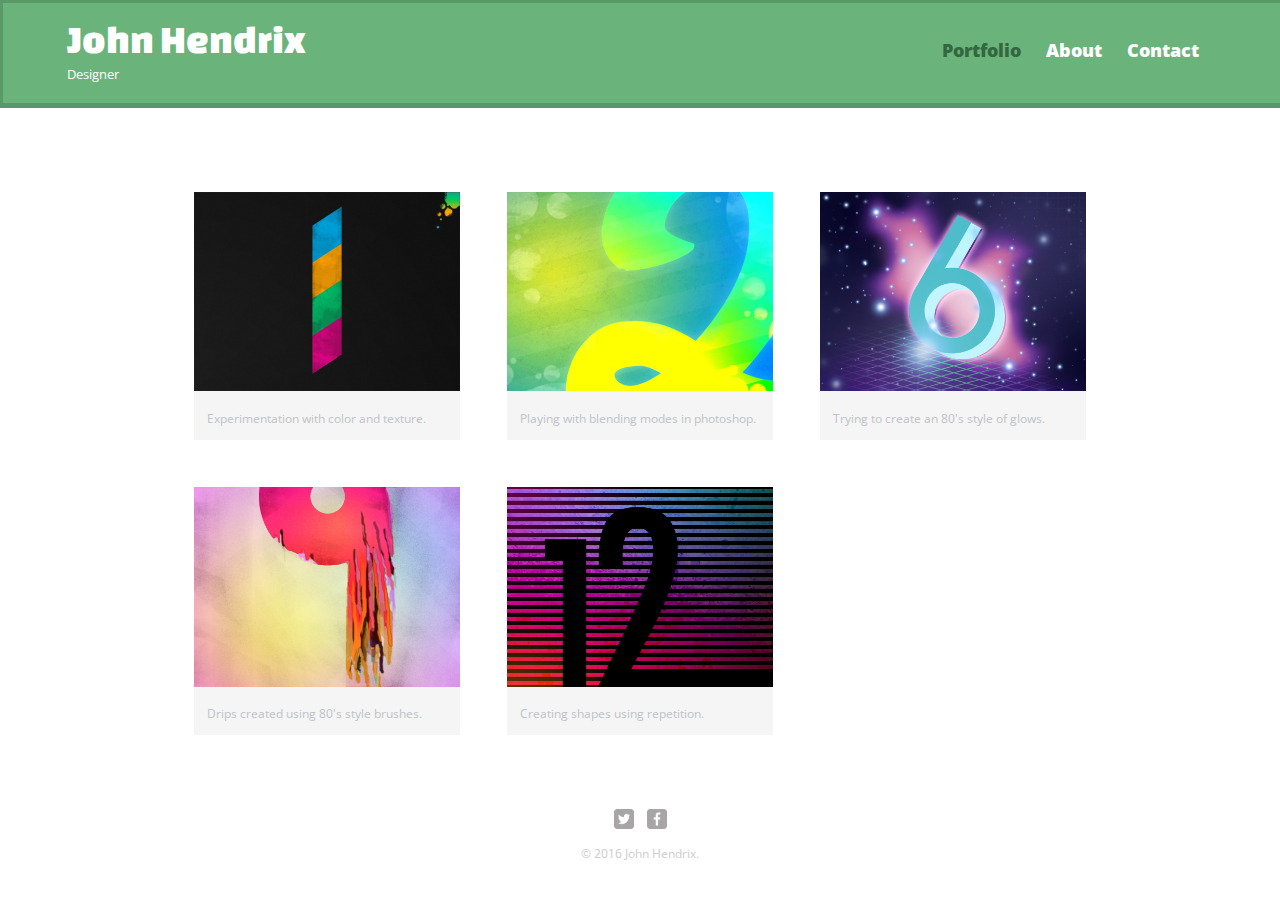
<file: index.html>
<!DOCTYPE html>
<html>
  <head>
    <meta charset="UTF-8">
    <title>John Hendrix | Designer</title>
    <link rel="stylesheet" href="css/normalize.css">
    <link href="https://fonts.googleapis.com/css?family=Changa+One|Open+Sans:400,400i,700,700i,800" rel="stylesheet">
    <link rel="stylesheet" href="css/main.css">
    <link rel="stylesheet" href="css/responsive.css">
    <meta name="viewport" content="width=device-width, initial-scale=1.0">
  </head>
  <body>
    <header>
      <a href="index.html" id="logo">
        <h1>John Hendrix</h1>
        <h2>Designer</h2>
      </a>
      <nav>
        <ul>
          <li><a href="index.html" class="selected">Portfolio</a></li>
          <li><a href="about.html">About</a></li>
          <li><a href="contact.html">Contact</a></li>
        </ul>
      </nav>
    </header>
    <div id="wrapper">
      <section>
        <ul id="gallery">
          <li>
            <a href="img/numbers-01.jpg">
              <img src="img/numbers-01.jpg" alt="">
              <p>Experimentation with color and texture.</p>
            </a>
          </li>
          <li>
            <a href="img/numbers-02.jpg">
              <img src="img/numbers-02.jpg" alt="">
              <p>Playing with blending modes in photoshop.</p>
            </a>
          </li>
          <li>
            <a href="img/numbers-06.jpg">
              <img src="img/numbers-06.jpg" alt="">
              <p>Trying to create an 80's style of glows.</p>
            </a>
          </li>
          <li>
            <a href="img/numbers-09.jpg">
              <img src="img/numbers-09.jpg" alt="">
              <p>Drips created using 80's style brushes.</p>
            </a>
          </li>
    
          <li>
            <a href="img/numbers-12.jpg">
              <img src="img/numbers-12.jpg" alt="">
              <p>Creating shapes using repetition.</p>
            </a>
          </li>
        </ul>
      </section>
      <footer>
        <a href="http://twitter.com/johnthendrix"><img src="img/twitter-wrap.png" alt="Twitter Logo" class="social-icon"></a>
        <a href="http://facebook.com/jthendrix1"><img src="img/facebook-wrap.png" alt="Facebook Logo" class="social-icon"></a>
        <p>&copy; 2016 John Hendrix.</p>
      </footer>
    </div>
  </body>
</html>
</file>
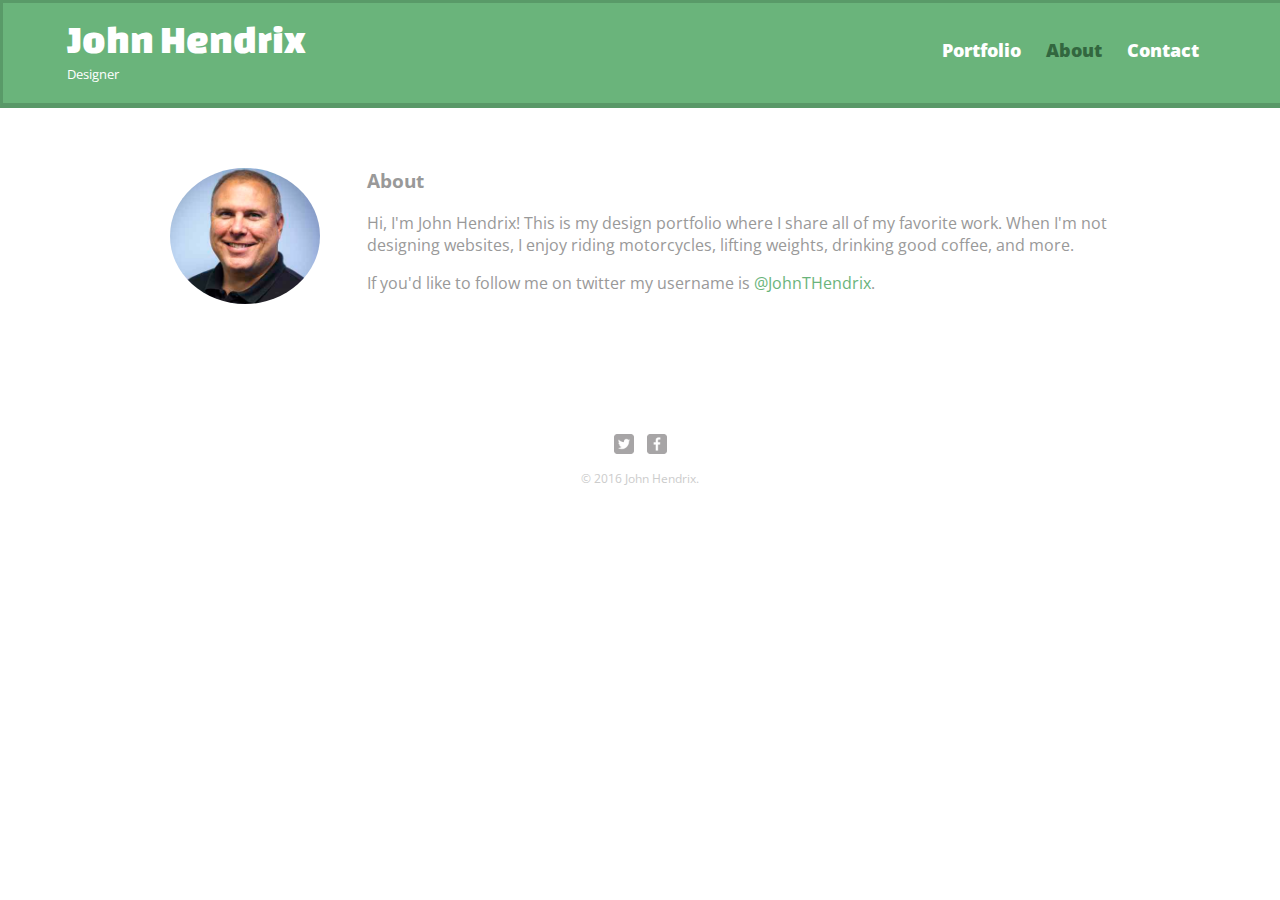
<file: about.html>
<!DOCTYPE html>
<html>
  <head>
    <meta charset="UTF-8">
    <title>John Hendrix | Designer</title>
    <link rel="stylesheet" href="css/normalize.css">
    <link href="https://fonts.googleapis.com/css?family=Changa+One|Open+Sans:400,400i,700,700i,800" rel="stylesheet">
    <link rel="stylesheet" href="css/main.css">
    <link rel="stylesheet" href="css/responsive.css">
    <meta name="viewport" content="width=device-width, initial-scale=1.0">
  </head>
  <body>
    <header>
      <a href="index.html" id="logo">
        <h1>John Hendrix</h1>
        <h2>Designer</h2>
      </a>
      <nav>
        <ul>
          <li><a href="index.html">Portfolio</a></li>
          <li><a href="about.html" class="selected">About</a></li>
          <li><a href="contact.html">Contact</a></li>
        </ul>
      </nav>
    </header>
    <div id="wrapper">
      <section>
        <img src="img/jthprofilepicls.jpg" alt="Photograph of John Hendrix" class="profile-photo">
        <h3>About</h3>
        <p>Hi, I'm John Hendrix!  This is my design portfolio where I share all of my favorite work.  When I'm not designing websites, I enjoy riding motorcycles, lifting weights, drinking good coffee, and more.</p>
        <p>If you'd like to follow me on twitter my username is <a href="http://twitter.com/johnthendrix">@JohnTHendrix</a>.</p>
      </section>
      <footer>
        <a href="http://twitter.com/johnthendrix"><img src="img/twitter-wrap.png" alt="Twitter Logo" class="social-icon"></a>
        <a href="http://facebook.com/jthendrix1"><img src="img/facebook-wrap.png" alt="Facebook Logo" class="social-icon"></a>
        <p>&copy; 2016 John Hendrix.</p>
      </footer>
    </div>
  </body>
</html>
</file>
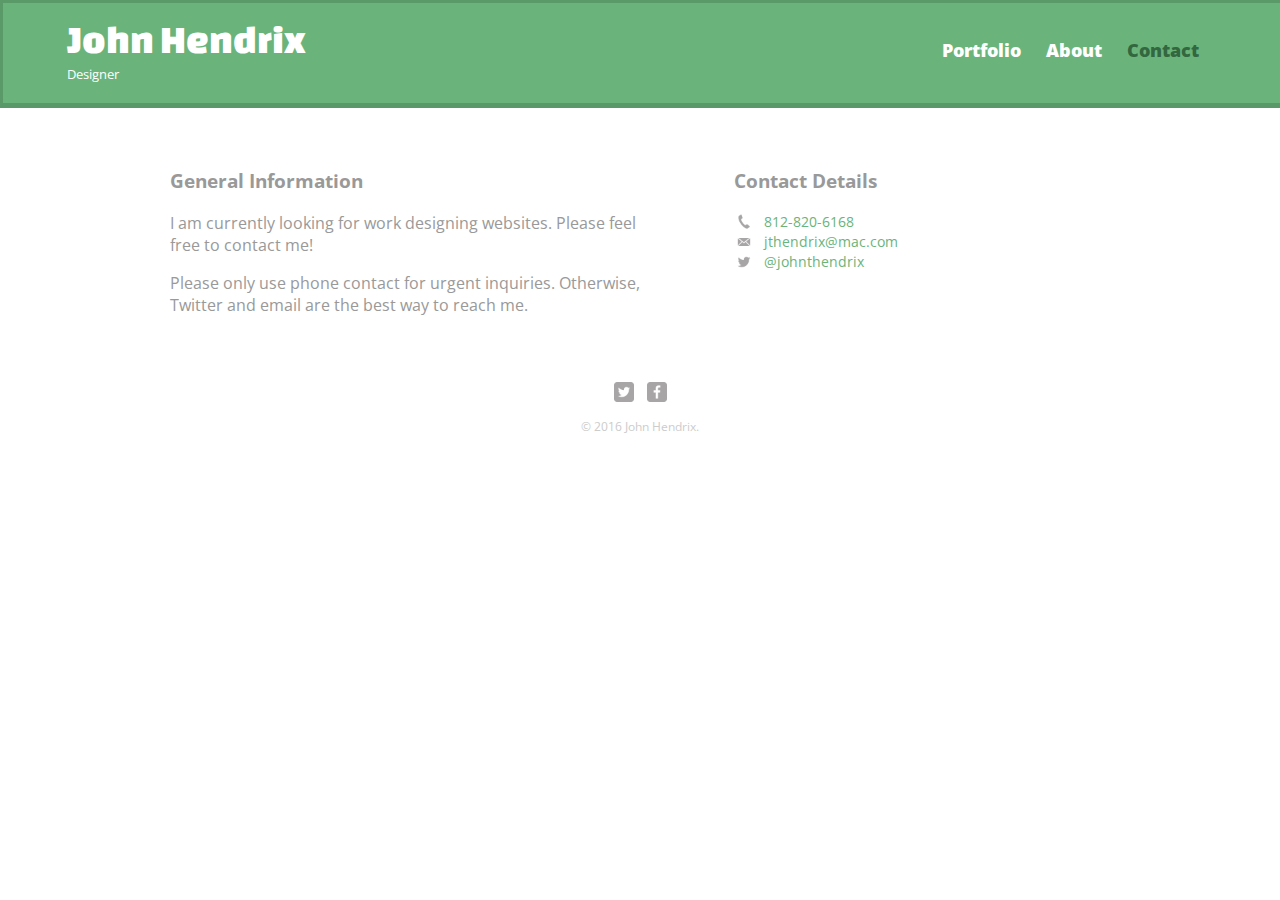
<file: contact.html>
<!DOCTYPE html>
<html>
  <head>
    <meta charset="UTF-8">
    <title>John Hendrix | Designer</title>
    <link rel="stylesheet" href="css/normalize.css">
    <link href="https://fonts.googleapis.com/css?family=Changa+One|Open+Sans:400,400i,700,700i,800" rel="stylesheet">
    <link rel="stylesheet" href="css/main.css">
    <link rel="stylesheet" href="css/responsive.css">
    <meta name="viewport" content="width=device-width, initial-scale=1.0">
  </head>
  <body>
    <header>
      <a href="index.html" id="logo">
        <h1>John Hendrix</h1>
        <h2>Designer</h2>
      </a>
      <nav>
        <ul>
          <li><a href="index.html">Portfolio</a></li>
          <li><a href="about.html">About</a></li>
          <li><a href="contact.html" class="selected">Contact</a></li>
        </ul>
      </nav>
    </header>
    <div id="wrapper">
      <section id="primary">
        <h3>General Information</h3>
        <p>I am currently looking for work designing websites. Please feel free to contact me!</p>
        <p>Please only use phone contact for urgent inquiries. Otherwise, Twitter and email are the best way to reach me.</p>
      </section>
      <section id="secondary">
        <h3>Contact Details</h3>
        <ul class="contact-info">
          <li class="phone"><a href="tel:812-820-6168">812-820-6168</a></li>
          <li class="mail"><a href="mailto:jthendrix@mac.com">jthendrix@mac.com</a></li>
          <li class="twitter"><a href="http://twitter.com/intent/tweet?screen_name=johnthendrix">@johnthendrix</a></li>
        </ul>
      </section>
      <footer>
        <a href="http://twitter.com/johnthendrix"><img src="img/twitter-wrap.png" alt="Twitter Logo" class="social-icon"></a>
        <a href="http://facebook.com/jthendrix1"><img src="img/facebook-wrap.png" alt="Facebook Logo" class="social-icon"></a>
        <p>&copy; 2016 John Hendrix.</p>
      </footer>
    </div>
  </body>
</html>
</file>
<file: css/main.css>
/******************************
GENERAL
******************************/

body {
  font-family: 'Open Sans', sans-serif;
}

#wrapper {
  max-width: 940px;
  margin: 0 auto;
  padding: 0 5%;
}

a {
  text-decoration: none;
}

img {
  max-width: 100%;
}

h3 {
  margin: 0 0 1em 0;  
}


/******************************
HEADING
******************************/

header {
  float: left;
  margin: 0 0 30px 0;
  padding: 5px 0 0 0;
  width: 100%;
}

#logo {
  text-align: center;
  margin: 0;
}

h1 {
  font-family: 'Changa One', sans-serif;
  margin: 15px 0;
  font-size: 1.75em;
  font-weight: normal;
  line-height: 0.8em;
}

h2 {
  font-size: 0.75em;
  margin: -5px 0 0;
  font-weight: normal;
}



/******************************
NAVIGATION
******************************/

nav {
  text-align: center;
  padding: 10px 0;
  margin: 20px 0 0;
}

nav ul {
  list-style: none;
  margin: 0 10px;
  padding: 0;
}

nav li {
  display: inline-block;
}

nav a {
  font-weight: 800;
  padding: 15px 10px;
}



/******************************
FOOTER
******************************/

footer {
  font-size: 0.75em;
  text-align: center;
  clear: both;
  padding-top: 50px;
  color: #ccc;
}

.social-icon {
  width: 20px;
  height: 20px;
  margin: 0 5px;
}


/******************************
PAGE: PORTFOLIO
******************************/

#gallery {
  margin: 0;
  padding: 0;
  list-style: none;
}

#gallery li {
  float: left;
  width: 45%;
  margin: 2.5%;
  background-color: #f5f5f5;
  color: #bdc3c7;
}

#gallery li a p {
  margin: 0;
  padding: 5%;
  font-size: 0.75em;
  color: #bdc3c7;
}

/******************************
PAGE: PORTFOLIO
******************************/

.profile-photo {
  display: block;
  max-width: 150px;
  margin: 0 auto 30px;
  border-radius: 100%;
  
}


/******************************
PAGE: CONTACT
******************************/

.contact-info {
  list-style: none;
  padding: 0;
  margin: 0;
  font-size: 0.9em;
}

.contact-info a {
  display: block;
  min-height: 20px;
  background-repeat: no-repeat;
  background-size: 20px 20px;
  padding: 0 0 0 30px;
}

.contact-info li.phone a{
  background-image: url('../img/phone.png');
}

.contact-info li.mail a{
  background-image: url('../img/mail.png');
}

.contact-info li.twitter a{
  background-image: url('../img/twitter.png');
}




/******************************
COLORS
******************************/

/* Site Body */
body {
  background-color: #fff;
  color: #999;
}

/* green header */
header {
  background: #6ab47b;
  border-color: #599a68;
}

/* nav background on mobile */
nav {
  background: #599a68;
}

/* logo text */
h1, h2 {
  color: #fff;
}

/* Links */
a {
  color: #6ab47b;
}

/* nav link */
nav a, nav a:visited {
  color: #fff
}

/* selected nav link */
nav a.selected, nav a:hover {
  color: #32673f;
}
</file>
<file: css/responsive.css>
@media screen and (min-width: 480px) {
  
  /******************************
  TWO COLUMN LAYOUT
  ******************************/
  
  #primary {
    width: 50%;
    float: left;
  }
  
  #secondary {
    width: 40%;
    float: right;
  }
  
  /******************************
  3 x 5 = 15
  100% - 15% = 85%
  85 / 3 = 28.3333333333
  ******************************/


  /******************************
  PAGE: PORTFOLIO
  ******************************/

  #gallery li {
    width: 28.3333%; 
  }
  
  #gallery li:nth-child(4n) {
    clear: left;
  }
  
  /******************************
  PAGE: ABOUT
  ******************************/
  
  .profile-photo {
    float: left;
    margin: 0 5% 80px 0;
  }
  
}

@media screen and (min-width: 660px) {

  /******************************
  HEADER
  ******************************/
  
  nav {
    background: none;
    float: right;
    font-size: 1.125em;
    margin-right: 5%;
    text-align: right;
    width: 45%;
  }
  
  #logo {
    float: left;
    margin-left: 5%;
    text-align: left;
    width: 45%;
  }
  
  h1 {
    font-size: 2.5em;
  }
  
  h2 {
    font-size: 0.825em;
    margin-bottom: 20px;
  }
  
  header {
    border-bottom: 5px;
    border-style: solid;
    color: #599868;
    margin-bottom: 60px;
  }
}
</file>
